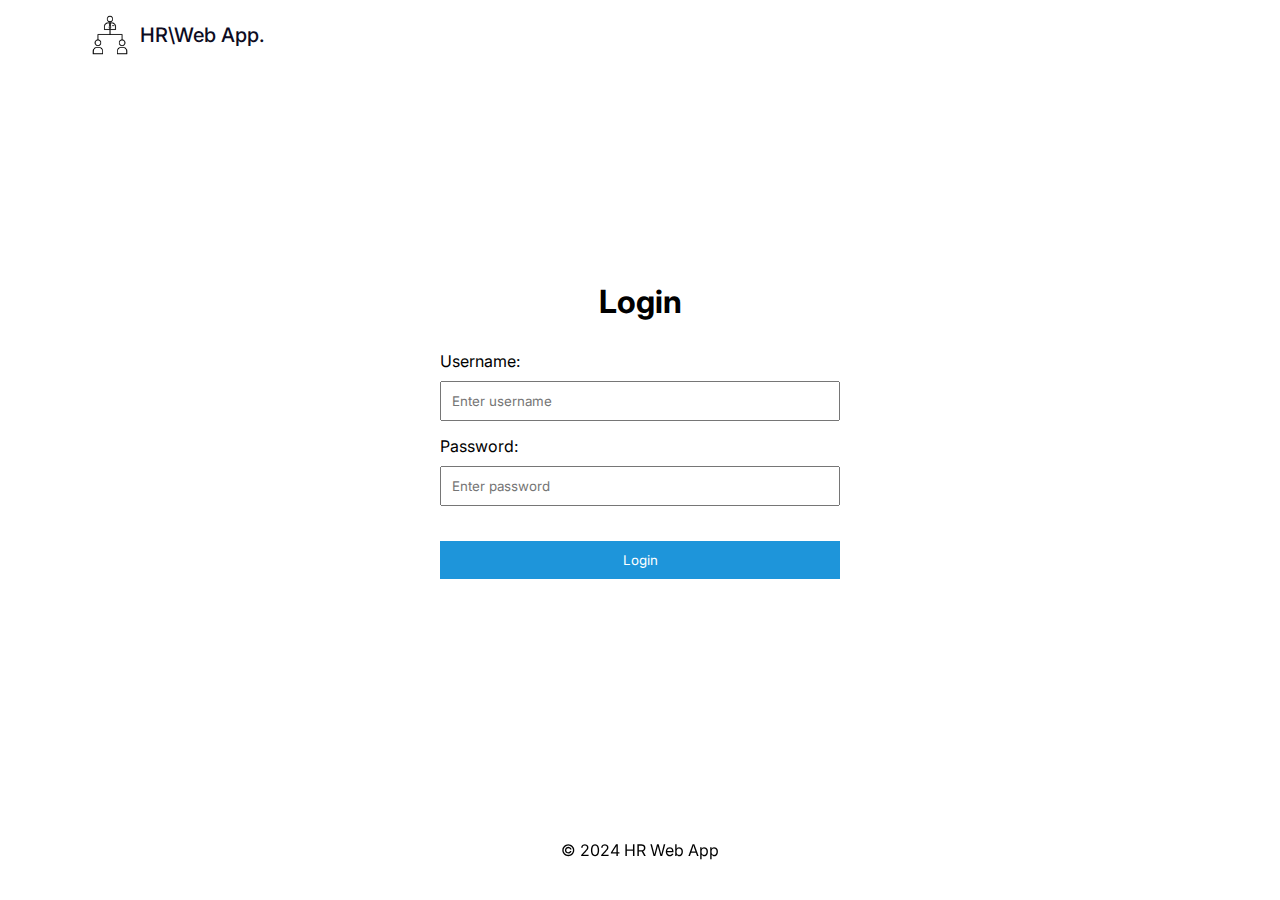
<file: login.html>
<!DOCTYPE html>
<html lang="en">
<head>
    <meta charset="UTF-8">
    <meta name="viewport" content="width=device-width, initial-scale=1.0">
    <link rel="stylesheet" href="asset/css/style.css">
    <title>HR Web App</title>
</head>
<body>
    <header class="headL">
        <a href="index.html" class="logo">
            <img class="logo_img" src="asset/images/hr.png" alt="logo">HR\Web App.
        </a>
    </header>
    
    <section id="login">
        <h1>Login</h1>
        <form id="loginForm">
            <div class="form-control">
                <label for="username">Username:</label>
                <input type="text" id="username" name="username" placeholder="Enter username">
            </div>

            <div class="form-control">
                <label for="password">Password:</label>
                <input type="password" id="password" name="password" placeholder="Enter password">
            </div>

            <button type="submit">Login</button>
        </form>      
    </section>

    <footer class="fLogin">
        <p>&copy; 2024 HR Web App</p>
    </footer>

    <script src="asset/js/script.js"></script>
</body>
</html>
</file>
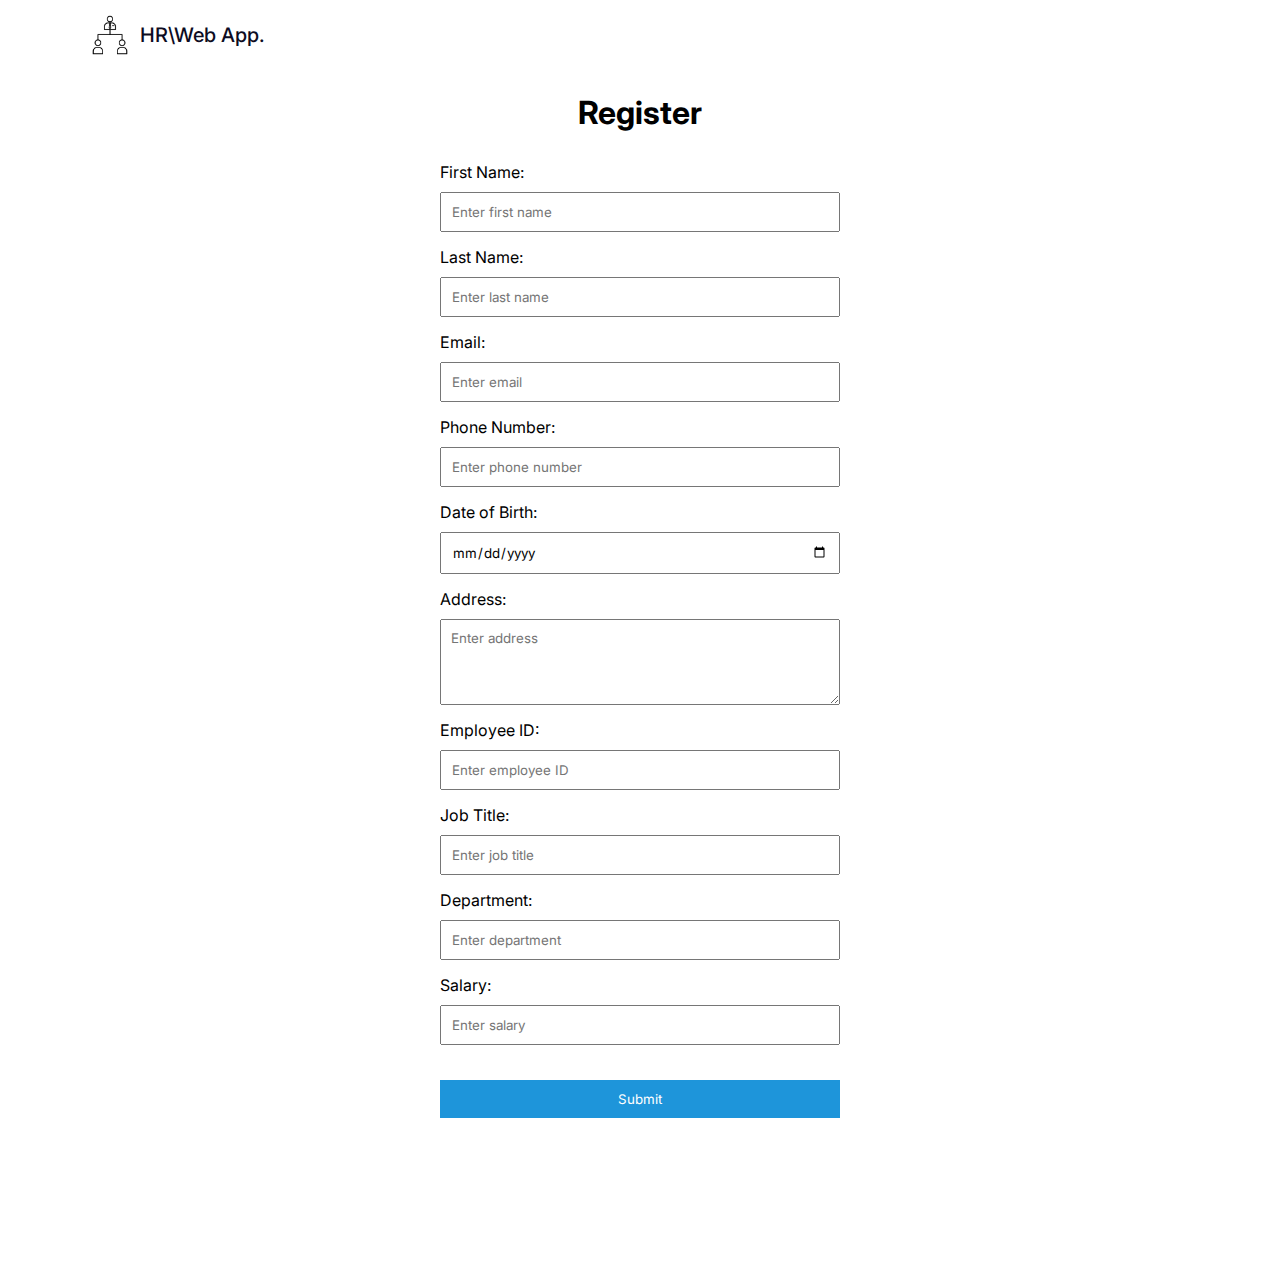
<file: registration.html>
<!DOCTYPE html>
<html lang="en">
<head>
    <meta charset="UTF-8">
    <meta name="viewport" content="width=device-width, initial-scale=1.0">
    <link rel="stylesheet" href="asset/css/style.css">
    <title>HR Web App</title>
</head>
<body>
    <header class="headL">
        <a href="index.html" class="logo">
            <img class="logo_img" src="asset/images/hr.png" alt="logo">HR\Web App.
        </a>
    </header>
    
    <section id="Register">
        <h1>Register</h1>
        <form id="registerForm">
            <div class="form-control">
                <label for="firstName">First Name:</label>
                <input type="text" id="firstName" name="firstName" placeholder="Enter first name">
            </div>
    
            <div class="form-control">
                <label for="lastName">Last Name:</label>
                <input type="text" id="lastName" name="lastName" placeholder="Enter last name">
            </div>
    
            <div class="form-control">
                <label for="email">Email:</label>
                <input type="email" id="email" name="email" placeholder="Enter email">
            </div>
    
            <div class="form-control">
                <label for="phoneNumber">Phone Number:</label>
                <input type="tel" id="phoneNumber" name="phoneNumber" placeholder="Enter phone number">
            </div>
    
            <div class="form-control">
                <label for="dob">Date of Birth:</label>
                <input type="date" id="dob" name="dob">
            </div>
    
            <div class="form-control">
                <label for="address">Address:</label>
                <textarea id="address" name="address" placeholder="Enter address" rows="4"></textarea>
            </div>
    
            <div class="form-control">
                <label for="employeeID">Employee ID:</label>
                <input type="text" id="employeeID" name="employeeID" placeholder="Enter employee ID">
            </div>
    
            <div class="form-control">
                <label for="jobTitle">Job Title:</label>
                <input type="text" id="jobTitle" name="jobTitle" placeholder="Enter job title">
            </div>
    
            <div class="form-control">
                <label for="department">Department:</label>
                <input type="text" id="department" name="department" placeholder="Enter department">
            </div>
    
            <div class="form-control">
                <label for="salary">Salary:</label>
                <input type="number" id="salary" name="salary" placeholder="Enter salary">
            </div>
    
            <button type="submit">Submit</button>
        </form>      
    </section>

    <script src="asset/js/script.js"></script>
</body>
</html>
</file>
<file: asset/css/style.css>
@import url('https://fonts.googleapis.com/css2?family=Inter:wght@100;300;400;500;800&family=Work+Sans:ital,wght@0,100..900;1,100..900&display=swap');
*{
    box-sizing: border-box;
    margin: 0;
    padding: 0;
    font-family: "Inter", sans-serif;
}

body{
    scroll-behavior: smooth;
}

a {
    text-decoration: none;
}

header{
    display: flex;
    justify-content: space-between;
    align-items: center;
    padding: 15px 7%;
    position: fixed;
    top: 0;
    width: 100%;
    background-color: white;
}

header.headL {
    position: static !important;
}

.logo {
    display: flex;
    justify-content: space-between;
    align-items: center;
    font-size: 20px;
    font-weight: 500;
    color: #0d0c22;
}

.logo_img{
    width: 40px;
    margin-right: 10px;
}

nav ul {
    display: flex;
    justify-content: space-between;
    align-items: center;
    list-style: none;
}

nav ul li {
    margin: 0 10px;
    font-size: 18px;
    line-height: 20px;
}
nav ul li a{
    color: #0d0c22;
}

#main {
    width: 100%;
    display: flex;
    justify-content: center;
    align-items: center;
    margin-top: 170px;
    height: 60vh;
}

.main_text {
    margin-right: 70px;
}

.main_img img {
    width: 500px;
    border-radius: 20px;
}

#features {
    width: 100%;
    margin-top: 150px;
    background-color: #042138;
    padding: 100px 0;
    color: rgb(255, 255, 255);
}

#features h2{
    text-align: center;
}

.features {
    display: flex;
    justify-content: center;
    align-items: center;
    margin-top: 50px;
}

.feature {
    width: 400px;
    color: rgb(243, 243, 243);
    margin: 0 20px;
}

.feature h3{
    margin-bottom: 10px;
    color: rgb(255, 255, 255);
    font-weight: 700;
}

#testimonials {
    margin-top: 100px;
    display: flex;
    justify-content: center;
    align-items: center;
    flex-direction: column;
}

#testimonials h2{
    margin-bottom: 20px;
}

.testimonial {
    width: 800px;
    padding: 50px 30px;
    border-radius: 5px;
    background-color: white;
    box-shadow: 0px 0px 2px 0.7px rgb(168, 168, 168);
}


footer {
    margin-top: 40px;
    padding: 40px;
    width: 100%;
    text-align: center;
}

footer.fLogin {
    position: fixed !important;
    bottom: 0;
}

#login {
    height: 80vh;
    display: flex;
    justify-content: center;
    align-items: center;
    flex-direction: column;
    width: 100%;
}

#login h1, #Register h1 {
    margin-bottom: 30px;
}

.form-control {
    display: flex;
    flex-direction: column;
    margin-bottom: 15px;
}

input, textarea {
    width: 400px;
    padding: 10px 10px;
}

label {
    margin-bottom: 10px;
}

button {
    width: 400px;
    padding: 11px 2px;
    cursor: pointer;
    border: none;
    color: white;
    background-color: rgb(30, 149, 218);
    margin-top: 20px;
}

#Register {
    position: relative;
    top: 250px;
    height: 80vh;
    display: flex;
    justify-content: center;
    align-items: center;
    flex-direction: column;
    width: 100%;
}
#registerForm {
    padding-bottom: 150px;
    
}

.fRegister {
    position: absolute;
    bottom: 0;
}
</file>
